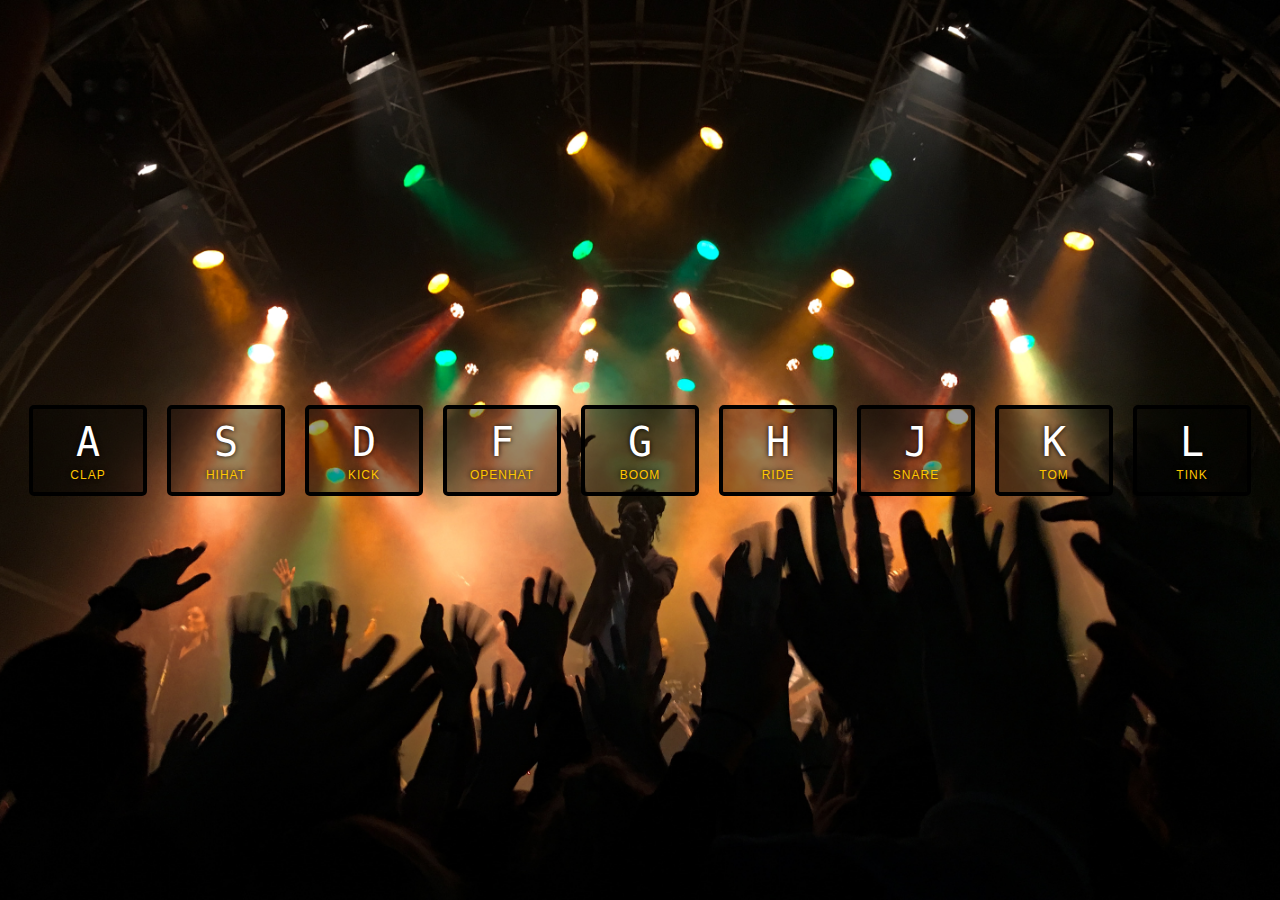
<file: 01 - Drum Kit/index.html>
<!DOCTYPE html>
<html lang="en">
<head>
  <meta charset="UTF-8">
  <title>JS Drum Kit</title>
  <link rel="stylesheet" href="style.css">
</head>
<body>


  <div class="keys">
    <div data-key="65" class="key">
      <kbd>A</kbd>
      <span class="sound">clap</span>
    </div>
    <div data-key="83" class="key">
      <kbd>S</kbd>
      <span class="sound">hihat</span>
    </div>
    <div data-key="68" class="key">
      <kbd>D</kbd>
      <span class="sound">kick</span>
    </div>
    <div data-key="70" class="key">
      <kbd>F</kbd>
      <span class="sound">openhat</span>
    </div>
    <div data-key="71" class="key">
      <kbd>G</kbd>
      <span class="sound">boom</span>
    </div>
    <div data-key="72" class="key">
      <kbd>H</kbd>
      <span class="sound">ride</span>
    </div>
    <div data-key="74" class="key">
      <kbd>J</kbd>
      <span class="sound">snare</span>
    </div>
    <div data-key="75" class="key">
      <kbd>K</kbd>
      <span class="sound">tom</span>
    </div>
    <div data-key="76" class="key">
      <kbd>L</kbd>
      <span class="sound">tink</span>
    </div>
  </div>

  <audio data-key="65" src="sounds/clap.wav"></audio>
  <audio data-key="83" src="sounds/hihat.wav"></audio>
  <audio data-key="68" src="sounds/kick.wav"></audio>
  <audio data-key="70" src="sounds/openhat.wav"></audio>
  <audio data-key="71" src="sounds/boom.wav"></audio>
  <audio data-key="72" src="sounds/ride.wav"></audio>
  <audio data-key="74" src="sounds/snare.wav"></audio>
  <audio data-key="75" src="sounds/tom.wav"></audio>
  <audio data-key="76" src="sounds/tink.wav"></audio>

<script src="index.js"></script>


</body>
</html>
</file>
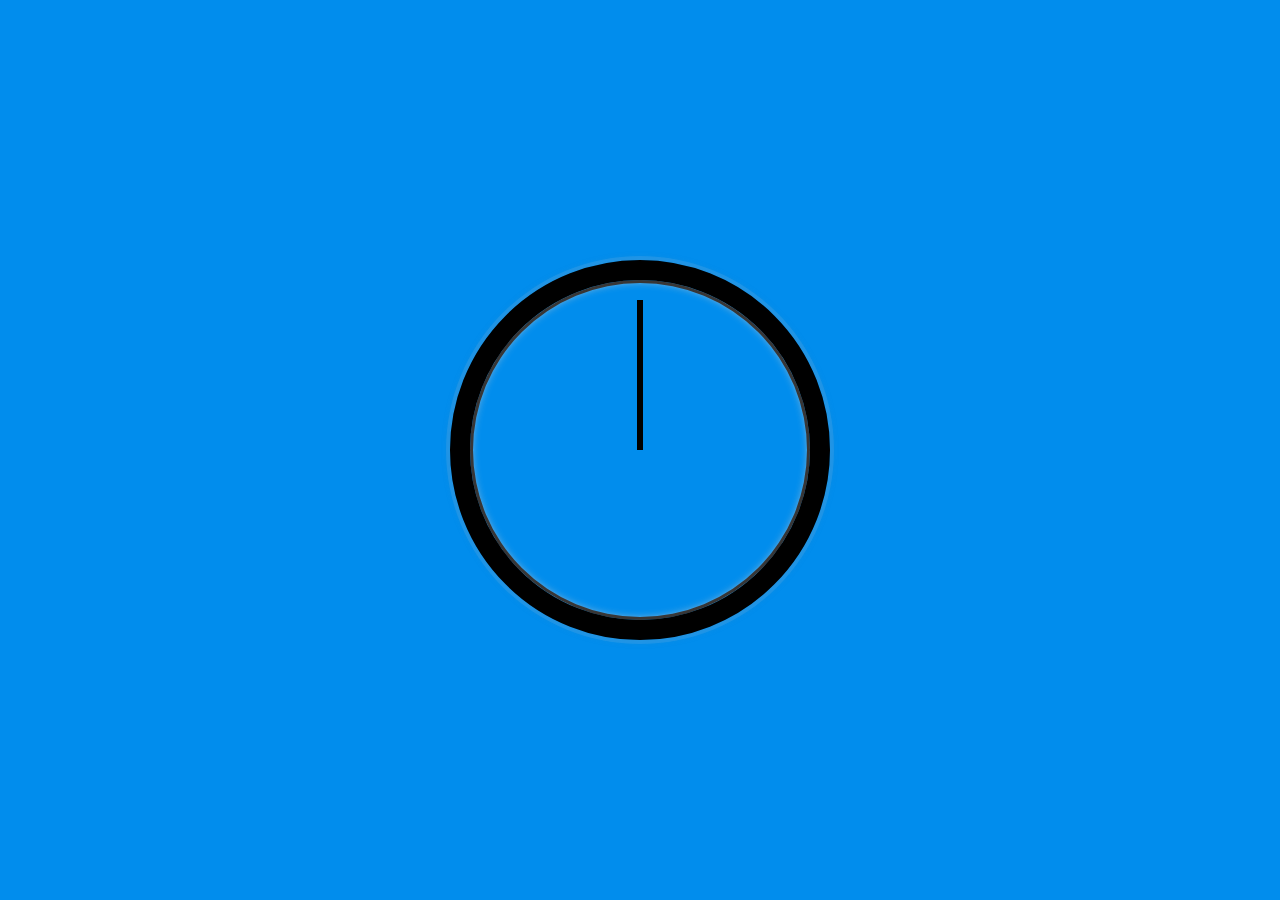
<file: 02 - JS and CSS Clock/index.html>
<!DOCTYPE html>
<html lang="en">
<head>
  <meta charset="UTF-8">
  <title>JS + CSS Clock</title>
  <link rel="stylesheet" href="style.css">
</head>
<body>
    <div class="clock">
      <div class="clock-face">
        <div class="hand hour-hand"></div>
        <div class="hand min-hand"></div>
        <div class="hand second-hand"></div>
      </div>
    </div>

  <script src="index.js"></script>
</body>
</html>
</file>
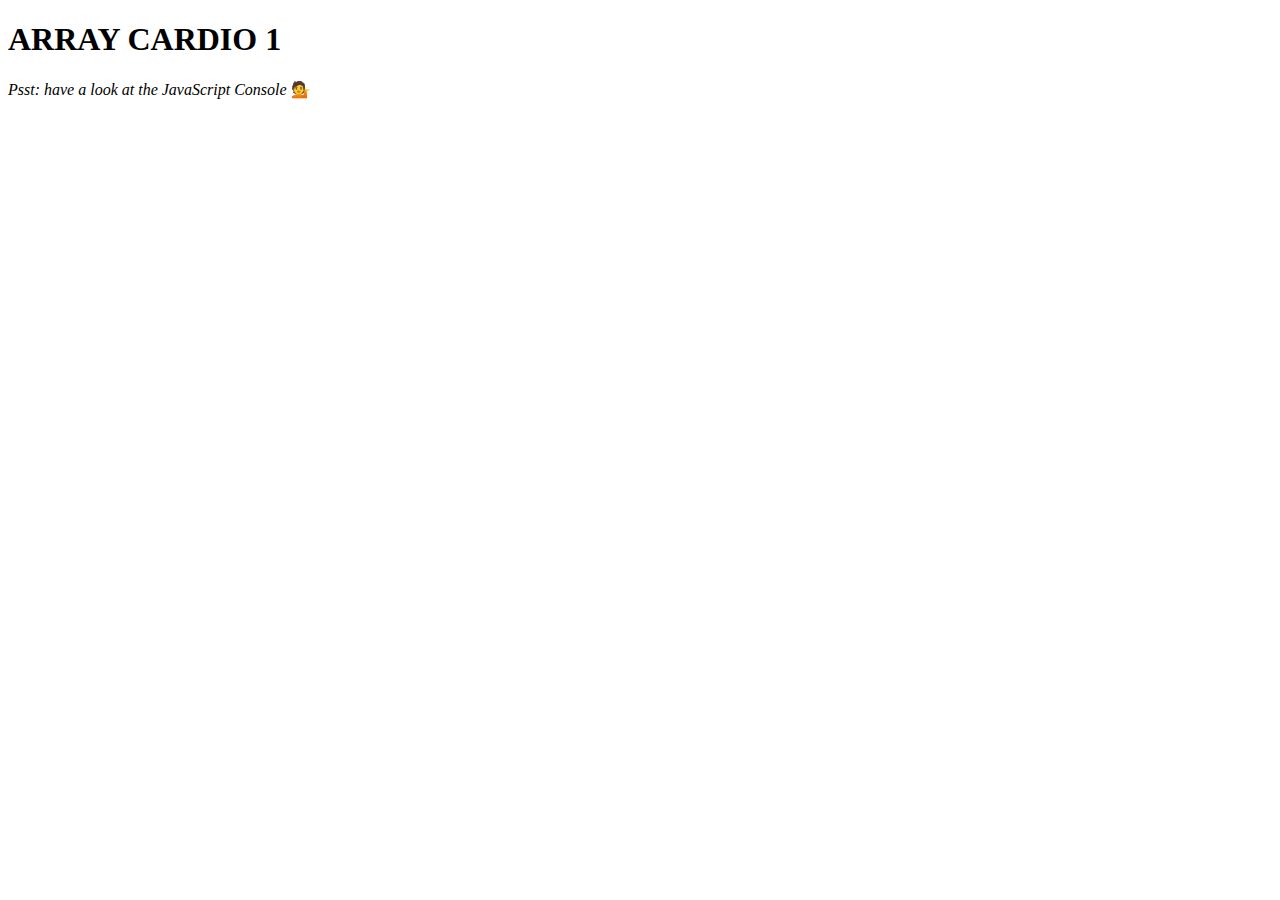
<file: 04 - Array Cardio Day 1/index.html>
<!DOCTYPE html>
<html lang="en">
<head>
  <meta charset="UTF-8">
  <title>Array Cardio 1 💪</title>
</head>
<body>
  <h1>ARRAY CARDIO 1</h1>
  <p><em>Psst: have a look at the JavaScript Console</em> 💁</p>
<script src="index.js"></script>
</body>
</html>
</file>
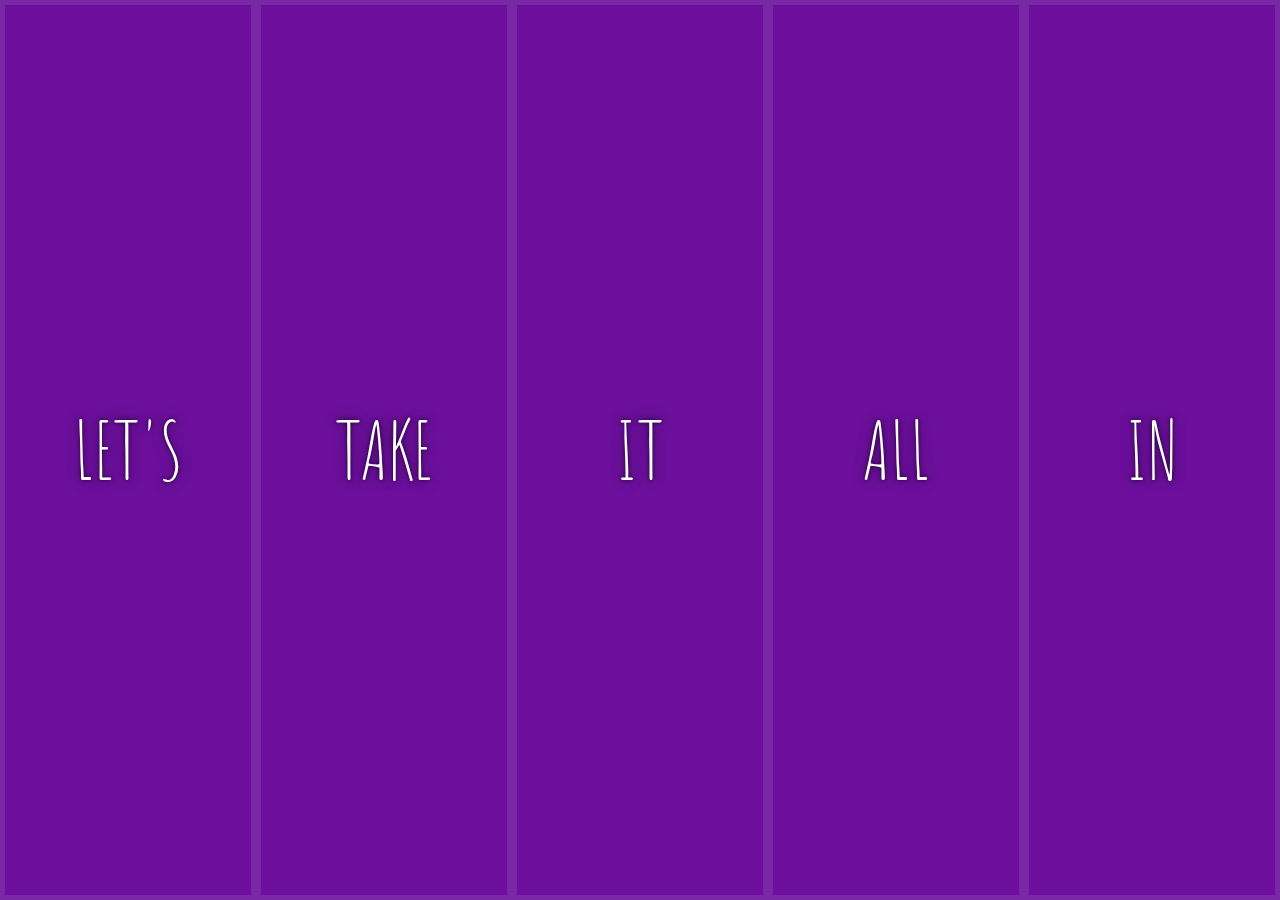
<file: 05 - Flex Panel Gallery/index.html>
<!DOCTYPE html>
<html lang="en">
<head>
  <meta charset="UTF-8">
  <title>Flex Panels 💪</title>
  <link href='https://fonts.googleapis.com/css?family=Amatic+SC' rel='stylesheet' type='text/css'>
  <link rel="stylesheet" href="style.css">
</head>
<body>


  <div class="panels">
    <div class="panel panel1">
      <p>Hey</p>
      <p>Let's</p>
      <p>Dance</p>
    </div>
    <div class="panel panel2">
      <p>Give</p>
      <p>Take</p>
      <p>Receive</p>
    </div>
    <div class="panel panel3">
      <p>Experience</p>
      <p>It</p>
      <p>Today</p>
    </div>
    <div class="panel panel4">
      <p>Give</p>
      <p>All</p>
      <p>You can</p>
    </div>
    <div class="panel panel5">
      <p>Life</p>
      <p>In</p>
      <p>Motion</p>
    </div>
  </div>

<script src="index.js"></script>


</body>
</html>
</file>
<file: 01 - Drum Kit/style.css>
html {
  font-size: 10px;
  background: url('./background.jpg') center;
  background-size: cover;
}

body,html {
  margin: 0;
  padding: 0;
  font-family: sans-serif;
}

.keys {
  display: flex;
  flex: 1;
  min-height: 100vh;
  align-items: center;
  justify-content: center;
}

.key {
  border: .4rem solid black;
  border-radius: .5rem;
  margin: 1rem;
  font-size: 1.5rem;
  padding: 1rem .5rem;
  transition: all .07s ease;
  width: 10rem;
  text-align: center;
  color: white;
  background: rgba(0,0,0,0.4);
  text-shadow: 0 0 .5rem black;
}

.playing {
  transform: scale(1.1);
  border-color: #ffc600;
  box-shadow: 0 0 1rem #ffc600;
}

kbd {
  display: block;
  font-size: 4rem;
}

.sound {
  font-size: 1.2rem;
  text-transform: uppercase;
  letter-spacing: .1rem;
  color: #ffc600;
}
</file>
<file: 02 - JS and CSS Clock/style.css>
html {
	background: #018ded url(https://unsplash.it/1500/1000?image=881&blur=5);
	background-size: cover;
	font-family: "helvetica neue";
	text-align: center;
	font-size: 10px;
}

body {
	margin: 0;
	font-size: 2rem;
	display: flex;
	flex: 1;
	min-height: 100vh;
	align-items: center;
}

.clock {
	width: 30rem;
	height: 30rem;
	border: 20px solid black;
	border-radius: 50%;
	margin: 50px auto;
	position: relative;
	padding: 2rem;
	box-shadow: 0 0 0 4px rgba(231, 224, 224, 0.1), inset 0 0 0 3px #383636,
		inset 0 0 10px rgb(209, 205, 205), 0 0 10px rgba(139, 133, 133, 0.2);
}

.clock-face {
	position: relative;
	width: 100%;
	height: 100%;
	transform: translateY(-3px); /* account for the height of the clock hands */
}

.hand {
	width: 50%;
	height: 6px;
	background: black;
	position: absolute;
	top: 50%;
	transform-origin: 100%;
	transform: rotate(90deg);
	transition: all 0.5s;
	transition-timing-function: cubic-bezier(0.1, 2.7, 0.58, 1);
}
</file>
<file: 05 - Flex Panel Gallery/style.css>
html {
  box-sizing: border-box;
  background: #ffc600;
  font-family: 'helvetica neue';
  font-size: 20px;
  font-weight: 200;
}

body {
  margin: 0;
}

*, *:before, *:after {
  box-sizing: inherit;
}

.panels {
  min-height: 100vh;
  overflow: hidden;
  display: flex;
}

.panel {
  background: #6B0F9C;
  box-shadow: inset 0 0 0 5px rgba(255,255,255,0.1);
  color: white;
  text-align: center;
  align-items: center;
  /* Safari transitionend event.propertyName === flex */
  /* Chrome + FF transitionend event.propertyName === flex-grow */
  transition:
    font-size 0.7s cubic-bezier(0.61,-0.19, 0.7,-0.11),
    flex 0.7s cubic-bezier(0.61,-0.19, 0.7,-0.11),
    background 0.2s;
  font-size: 20px;
  background-size: cover;
  background-position: center;
  flex: 1;
  justify-content: center;
  align-items: center;
  display: flex;
  flex-direction: column;
}

.panel1 { background-image:url(https://source.unsplash.com/gYl-UtwNg_I/1500x1500); }
.panel2 { background-image:url(https://source.unsplash.com/rFKUFzjPYiQ/1500x1500); }
.panel3 { background-image:url(https://images.unsplash.com/photo-1465188162913-8fb5709d6d57?ixlib=rb-0.3.5&q=80&fm=jpg&crop=faces&cs=tinysrgb&w=1500&h=1500&fit=crop&s=967e8a713a4e395260793fc8c802901d); }
.panel4 { background-image:url(https://source.unsplash.com/ITjiVXcwVng/1500x1500); }
.panel5 { background-image:url(https://source.unsplash.com/3MNzGlQM7qs/1500x1500); }

/* Flex Children */
.panel > * {
  margin: 0;
  width: 100%;
  transition: transform 0.5s;
  flex: 1 0 auto;
  display: flex;
  justify-content: center;
  align-items: center;
}

.panel > *:first-child {
  transform: translateY(-100%);
}
.panel.open-active > *:first-child {
  transform: translateY(0);
}
.panel > *:last-child { 
  transform: translateY(100%);
}
.panel.open-active > *:last-child {
  transform: translateY(0);
}

.panel p {
  text-transform: uppercase;
  font-family: 'Amatic SC', cursive;
  text-shadow: 0 0 4px rgba(0, 0, 0, 0.72), 0 0 14px rgba(0, 0, 0, 0.45);
  font-size: 2em;
}

.panel p:nth-child(2) {
  font-size: 4em;
}

.panel.open {
  font-size: 40px;
  flex: 5
}
</file>
